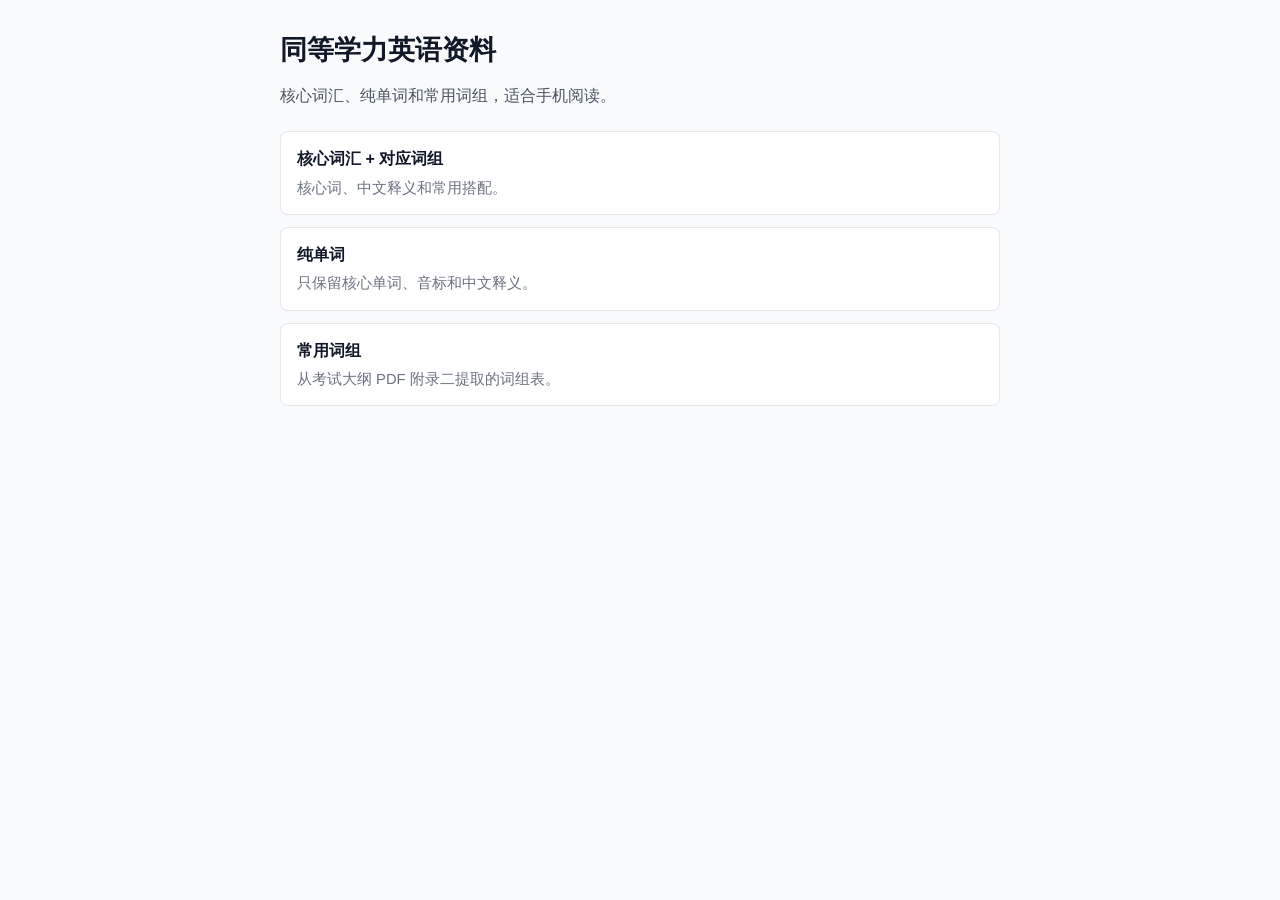
<file: index.html>
<!doctype html>
<html lang="zh-CN">
<head>
  <meta charset="utf-8">
  <meta name="viewport" content="width=device-width, initial-scale=1">
  <title>同等学力英语资料</title>
  <style>
    :root {
      color-scheme: light;
      font-family: -apple-system, BlinkMacSystemFont, "Segoe UI", sans-serif;
      color: #111827;
      background: #f8fafc;
    }
    body {
      margin: 0;
      line-height: 1.65;
    }
    main {
      max-width: 720px;
      margin: 0 auto;
      padding: 28px 18px 40px;
    }
    h1 {
      margin: 0 0 10px;
      font-size: 1.7rem;
      letter-spacing: 0;
    }
    p {
      margin: 0 0 22px;
      color: #4b5563;
    }
    nav {
      display: grid;
      gap: 12px;
    }
    a {
      display: block;
      padding: 14px 16px;
      border: 1px solid #e5e7eb;
      border-radius: 8px;
      background: #fff;
      color: #111827;
      text-decoration: none;
      font-weight: 700;
    }
    span {
      display: block;
      margin-top: 3px;
      color: #6b7280;
      font-size: .92rem;
      font-weight: 400;
    }
  </style>
</head>
<body>
  <main>
    <h1>同等学力英语资料</h1>
    <p>核心词汇、纯单词和常用词组，适合手机阅读。</p>
    <nav>
      <a href="./同等学力英语核心词汇.html">核心词汇 + 对应词组<span>核心词、中文释义和常用搭配。</span></a>
      <a href="./同等学力英语纯单词.html">纯单词<span>只保留核心单词、音标和中文释义。</span></a>
      <a href="./同等学力英语常用词组.html">常用词组<span>从考试大纲 PDF 附录二提取的词组表。</span></a>
    </nav>
  </main>
</body>
</html>
</file>
